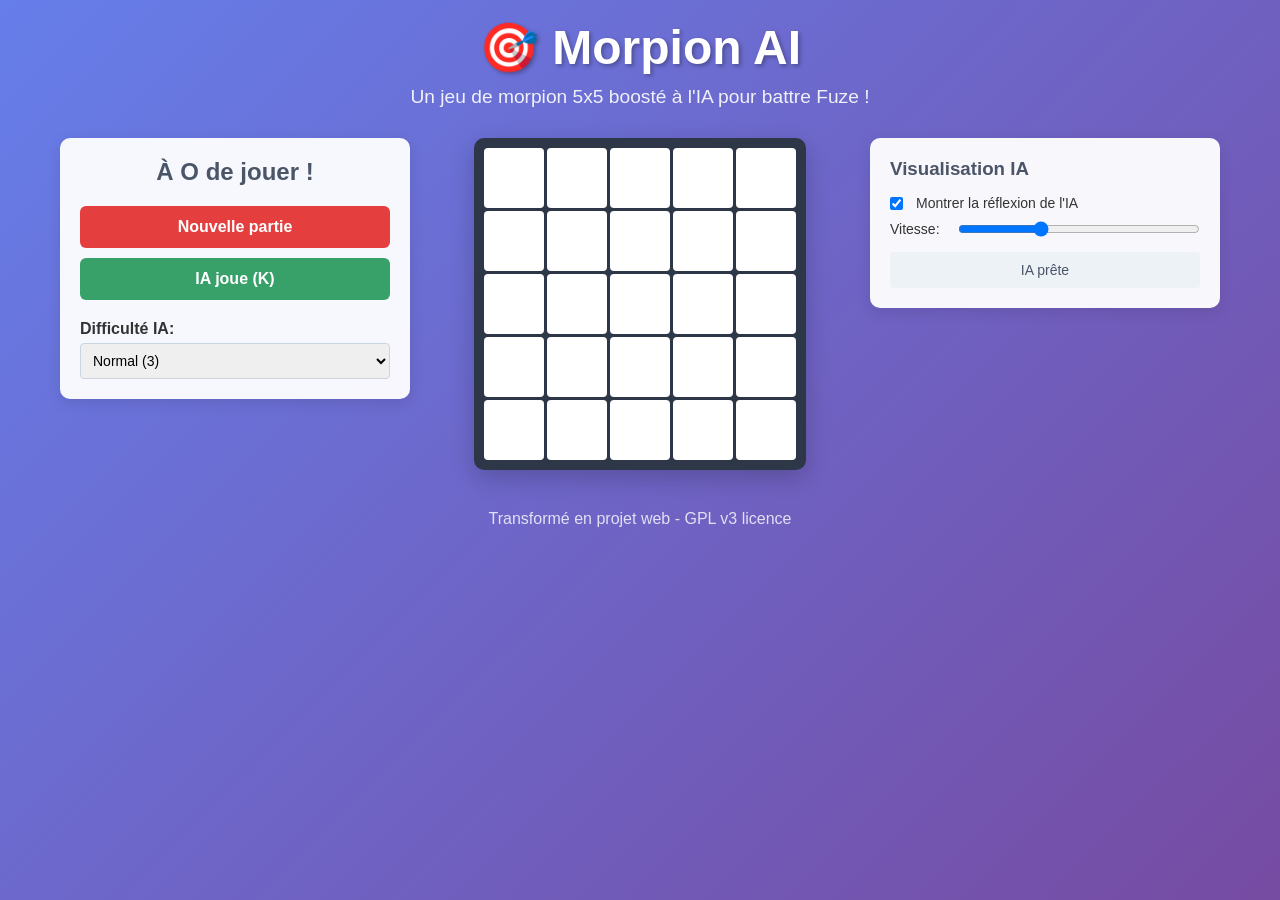
<file: index.html>
<!DOCTYPE html>
<html lang="fr">
<head>
    <meta charset="UTF-8">
    <meta name="viewport" content="width=device-width, initial-scale=1.0">
    <title>Morpion AI - Jeu Web</title>
    <link rel="stylesheet" href="style.css">
</head>
<body>
    <div class="container">
        <header>
            <h1>🎯 Morpion AI</h1>
            <p>Un jeu de morpion 5x5 boosté à l'IA pour battre Fuze !</p>
        </header>

        <main>
            <div class="game-section">
                <div class="status-panel">
                    <div id="status" class="status-text">À O de jouer !</div>
                    <div class="controls">
                        <button id="resetBtn" class="btn">Nouvelle partie</button>
                        <button id="aiMoveBtn" class="btn ai-btn">IA joue (K)</button>
                    </div>
                    <div class="ai-settings">
                        <label for="aiDepth">Difficulté IA:</label>
                        <select id="aiDepth">
                            <option value="2">Facile (2)</option>
                            <option value="3" selected>Normal (3)</option>
                            <option value="4">Difficile (4)</option>
                            <option value="5">Expert (5)</option>
                        </select>
                    </div>
                </div>

                <div class="game-board">
                    <div id="board" class="board"></div>
                </div>

                <div class="ai-panel">
                    <h3>Visualisation IA</h3>
                    <div class="ai-controls">
                        <label>
                            <input type="checkbox" id="showAIThinking" checked>
                            Montrer la réflexion de l'IA
                        </label>
                        <label>
                            Vitesse: <input type="range" id="aiSpeed" min="50" max="500" value="200">
                        </label>
                    </div>
                    <div id="aiStatus" class="ai-status">IA prête</div>
                </div>
            </div>
        </main>

        <footer>
            <p>Transformé en projet web - GPL v3 licence</p>
        </footer>
    </div>

    <script src="morpion-ai.js"></script>
</body>
</html>
</file>
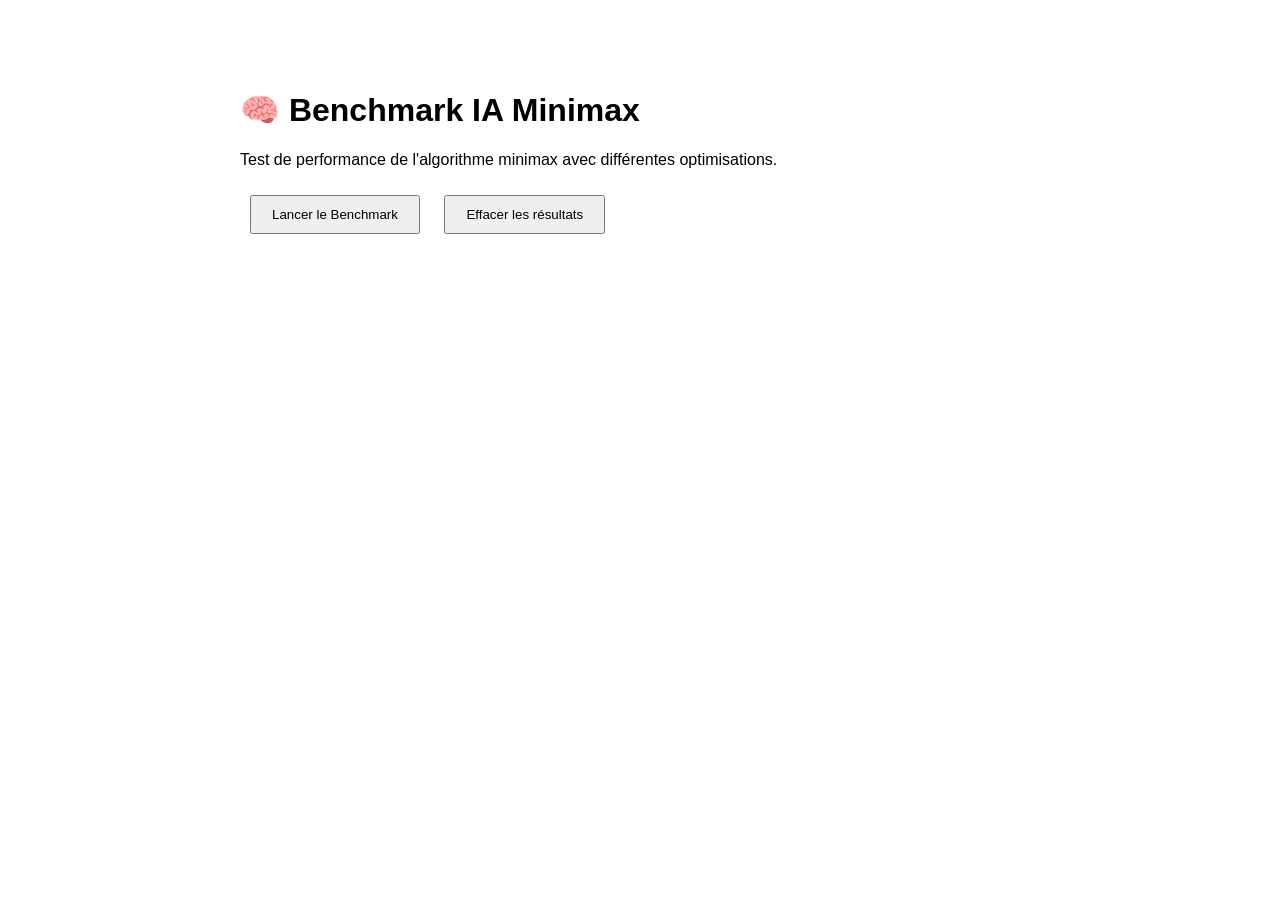
<file: ai-benchmark.html>
<!DOCTYPE html>
<html lang="fr">
<head>
    <meta charset="UTF-8">
    <meta name="viewport" content="width=device-width, initial-scale=1.0">
    <title>Benchmark IA Minimax</title>
    <style>
        body {
            font-family: Arial, sans-serif;
            max-width: 800px;
            margin: 50px auto;
            padding: 20px;
        }
        .benchmark-results {
            margin: 20px 0;
            padding: 15px;
            border: 1px solid #ccc;
            border-radius: 5px;
        }
        button {
            padding: 10px 20px;
            margin: 10px;
            cursor: pointer;
        }
        .test-board {
            display: grid;
            grid-template-columns: repeat(5, 30px);
            gap: 2px;
            margin: 10px 0;
        }
        .test-cell {
            width: 30px;
            height: 30px;
            border: 1px solid #333;
            display: flex;
            align-items: center;
            justify-content: center;
            font-size: 12px;
        }
    </style>
</head>
<body>
    <h1>🧠 Benchmark IA Minimax</h1>
    <p>Test de performance de l'algorithme minimax avec différentes optimisations.</p>
    
    <button onclick="runBenchmark()">Lancer le Benchmark</button>
    <button onclick="clearResults()">Effacer les résultats</button>
    
    <div id="results"></div>

    <script src="morpion-ai.js"></script>
    <script>
        class AIBenchmark {
            constructor() {
                this.testPositions = [
                    // Position de départ
                    [0,0,0,0,0, 0,0,0,0,0, 0,0,1,0,0, 0,0,0,0,0, 0,0,0,0,0],
                    // Position milieu de jeu
                    [1,0,2,0,0, 0,1,2,0,0, 0,0,1,2,0, 0,0,0,0,0, 0,0,0,0,0],
                    // Position critique (menace)
                    [1,1,1,0,0, 2,2,0,2,0, 0,0,0,0,0, 0,0,0,0,0, 0,0,0,0,0],
                    // Position complexe
                    [1,2,1,2,0, 2,1,2,1,0, 1,2,1,0,0, 0,0,0,0,0, 0,0,0,0,0]
                ];
            }

            async benchmarkPosition(board, depth, player) {
                const ai = new MorpionAI();
                ai.maxDepth = depth;
                ai.board = [...board];
                
                const startTime = performance.now();
                const bestMove = await ai.getBestMoveWithVisualization(board, player, false, 0);
                const endTime = performance.now();
                
                return {
                    move: bestMove,
                    time: endTime - startTime,
                    depth: depth
                };
            }

            displayBoard(board, containerId) {
                const container = document.getElementById(containerId);
                container.innerHTML = '';
                const boardDiv = document.createElement('div');
                boardDiv.className = 'test-board';
                
                for (let i = 0; i < 25; i++) {
                    const cell = document.createElement('div');
                    cell.className = 'test-cell';
                    cell.textContent = board[i] === 1 ? 'O' : board[i] === 2 ? 'X' : '';
                    boardDiv.appendChild(cell);
                }
                container.appendChild(boardDiv);
            }

            async runFullBenchmark() {
                const results = document.getElementById('results');
                results.innerHTML = '<h2>Benchmark en cours...</h2>';
                
                const allResults = [];
                
                for (let i = 0; i < this.testPositions.length; i++) {
                    const board = this.testPositions[i];
                    const resultDiv = document.createElement('div');
                    resultDiv.className = 'benchmark-results';
                    resultDiv.innerHTML = `<h3>Test Position ${i + 1}</h3><div id="board-${i}"></div>`;
                    results.appendChild(resultDiv);
                    
                    this.displayBoard(board, `board-${i}`);
                    
                    const positionResults = [];
                    
                    // Test différentes profondeurs
                    for (let depth = 2; depth <= 5; depth++) {
                        const result = await this.benchmarkPosition(board, depth, 1);
                        positionResults.push(result);
                        
                        const resultP = document.createElement('p');
                        resultP.innerHTML = `Profondeur ${depth}: ${result.time.toFixed(2)}ms - Coup: ${result.move}`;
                        resultDiv.appendChild(resultP);
                    }
                    
                    allResults.push({
                        position: i + 1,
                        results: positionResults
                    });
                }
                
                // Résumé
                const summaryDiv = document.createElement('div');
                summaryDiv.className = 'benchmark-results';
                summaryDiv.innerHTML = '<h3>Résumé des performances</h3>';
                
                const avgTimes = {};
                for (let depth = 2; depth <= 5; depth++) {
                    const times = allResults.flatMap(r => r.results.filter(res => res.depth === depth).map(res => res.time));
                    const avgTime = times.reduce((a, b) => a + b, 0) / times.length;
                    avgTimes[depth] = avgTime;
                    
                    const avgP = document.createElement('p');
                    avgP.innerHTML = `<strong>Profondeur ${depth}: ${avgTime.toFixed(2)}ms (moyenne)</strong>`;
                    summaryDiv.appendChild(avgP);
                }
                
                results.appendChild(summaryDiv);
                
                return avgTimes;
            }
        }

        const benchmark = new AIBenchmark();

        async function runBenchmark() {
            const results = await benchmark.runFullBenchmark();
            console.log('Benchmark terminé:', results);
        }

        function clearResults() {
            document.getElementById('results').innerHTML = '';
        }
    </script>
</body>
</html>
</file>
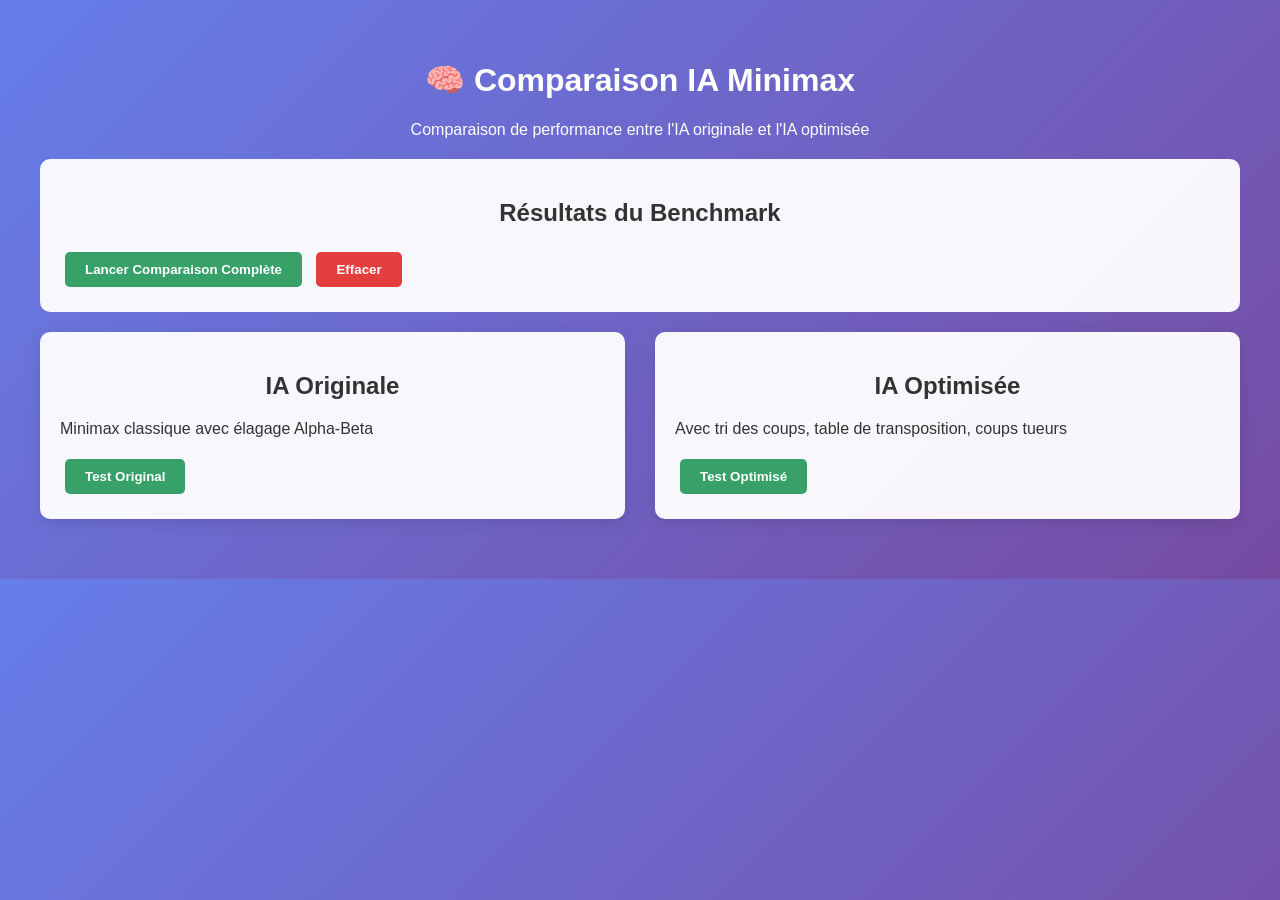
<file: comparison.html>
<!DOCTYPE html>
<html lang="fr">
<head>
    <meta charset="UTF-8">
    <meta name="viewport" content="width=device-width, initial-scale=1.0">
    <title>Comparaison IA Minimax - Original vs Optimisé</title>
    <style>
        body {
            font-family: Arial, sans-serif;
            max-width: 1200px;
            margin: 20px auto;
            padding: 20px;
            background: linear-gradient(135deg, #667eea 0%, #764ba2 100%);
            color: white;
        }
        .comparison-container {
            display: grid;
            grid-template-columns: 1fr 1fr;
            gap: 30px;
            margin: 20px 0;
        }
        .ai-section {
            background: rgba(255, 255, 255, 0.95);
            color: #333;
            padding: 20px;
            border-radius: 10px;
            box-shadow: 0 4px 15px rgba(0,0,0,0.1);
        }
        .benchmark-results {
            margin: 15px 0;
            padding: 10px;
            border: 1px solid #ccc;
            border-radius: 5px;
            background: #f9f9f9;
        }
        button {
            padding: 10px 20px;
            margin: 5px;
            cursor: pointer;
            border: none;
            border-radius: 5px;
            font-weight: bold;
        }
        .btn-primary {
            background: #38a169;
            color: white;
        }
        .btn-secondary {
            background: #e53e3e;
            color: white;
        }
        .stats {
            font-size: 12px;
            color: #666;
            margin-top: 10px;
        }
        .test-board {
            display: grid;
            grid-template-columns: repeat(5, 25px);
            gap: 1px;
            margin: 10px 0;
        }
        .test-cell {
            width: 25px;
            height: 25px;
            border: 1px solid #333;
            display: flex;
            align-items: center;
            justify-content: center;
            font-size: 10px;
        }
        h1, h2 {
            text-align: center;
        }
        .performance-summary {
            background: rgba(255, 255, 255, 0.95);
            color: #333;
            padding: 20px;
            border-radius: 10px;
            margin: 20px 0;
        }
    </style>
</head>
<body>
    <h1>🧠 Comparaison IA Minimax</h1>
    <p style="text-align: center;">Comparaison de performance entre l'IA originale et l'IA optimisée</p>
    
    <div class="performance-summary">
        <h2>Résultats du Benchmark</h2>
        <button onclick="runFullComparison()" class="btn-primary">Lancer Comparaison Complète</button>
        <button onclick="clearAllResults()" class="btn-secondary">Effacer</button>
        <div id="summaryResults"></div>
    </div>

    <div class="comparison-container">
        <div class="ai-section">
            <h2>IA Originale</h2>
            <p>Minimax classique avec élagage Alpha-Beta</p>
            <button onclick="benchmarkOriginal()" class="btn-primary">Test Original</button>
            <div id="originalResults"></div>
        </div>

        <div class="ai-section">
            <h2>IA Optimisée</h2>
            <p>Avec tri des coups, table de transposition, coups tueurs</p>
            <button onclick="benchmarkOptimized()" class="btn-primary">Test Optimisé</button>
            <div id="optimizedResults"></div>
        </div>
    </div>

    <!-- Load both AI implementations -->
    <script src="morpion-ai.js"></script>
    <script>
        // Rename original class
        window.OriginalMorpionAI = window.MorpionAI;
    </script>
    <script src="morpion-ai-optimized.js"></script>
    <script>
        // Rename optimized class
        window.OptimizedMorpionAI = window.MorpionAI;
    </script>
    
    <script>
        class AIComparison {
            constructor() {
                this.testPositions = [
                    // Position de départ
                    [0,0,0,0,0, 0,0,0,0,0, 0,0,1,0,0, 0,0,0,0,0, 0,0,0,0,0],
                    // Position milieu de jeu
                    [1,0,2,0,0, 0,1,2,0,0, 0,0,1,2,0, 0,0,0,0,0, 0,0,0,0,0],
                    // Position critique (menace immédiate)
                    [1,1,1,0,0, 2,2,0,2,0, 0,0,0,0,0, 0,0,0,0,0, 0,0,0,0,0],
                    // Position complexe
                    [1,2,1,2,0, 2,1,2,1,0, 1,2,1,0,0, 0,0,0,0,0, 0,0,0,0,0],
                    // Position tardive
                    [1,2,1,2,1, 2,1,2,1,2, 1,2,0,2,1, 2,1,2,1,0, 1,2,1,2,1]
                ];
            }

            async benchmarkAI(aiClass, board, depth, player) {
                const ai = new aiClass();
                ai.maxDepth = depth;
                ai.board = [...board];
                
                const startTime = performance.now();
                const bestMove = await ai.getBestMoveWithVisualization(board, player, false, 0);
                const endTime = performance.now();
                
                const stats = {
                    move: bestMove,
                    time: endTime - startTime,
                    depth: depth,
                    nodes: ai.nodeCount || 0,
                    cutoffs: ai.cutoffs || 0,
                    ttHits: ai.ttHits || 0
                };
                
                return stats;
            }

            displayBoard(board, containerId) {
                const container = document.getElementById(containerId);
                const boardDiv = document.createElement('div');
                boardDiv.className = 'test-board';
                
                for (let i = 0; i < 25; i++) {
                    const cell = document.createElement('div');
                    cell.className = 'test-cell';
                    cell.textContent = board[i] === 1 ? 'O' : board[i] === 2 ? 'X' : '';
                    boardDiv.appendChild(cell);
                }
                container.appendChild(boardDiv);
            }

            async benchmarkVersion(aiClass, resultContainerId, versionName) {
                const container = document.getElementById(resultContainerId);
                container.innerHTML = `<h3>Benchmark ${versionName} en cours...</h3>`;
                
                const allResults = [];
                
                for (let i = 0; i < this.testPositions.length; i++) {
                    const board = this.testPositions[i];
                    const resultDiv = document.createElement('div');
                    resultDiv.className = 'benchmark-results';
                    resultDiv.innerHTML = `<h4>Position ${i + 1}</h4>`;
                    container.appendChild(resultDiv);
                    
                    this.displayBoard(board, resultContainerId);
                    
                    const positionResults = [];
                    
                    // Test profondeurs 3 et 4
                    for (let depth of [3, 4]) {
                        const result = await this.benchmarkAI(aiClass, board, depth, 1);
                        positionResults.push(result);
                        
                        const resultP = document.createElement('p');
                        resultP.innerHTML = `
                            <strong>Prof. ${depth}:</strong> 
                            ${result.time.toFixed(1)}ms | 
                            Coup: ${result.move} | 
                            Nœuds: ${result.nodes} | 
                            Coupures: ${result.cutoffs}
                            ${result.ttHits ? ` | TT: ${result.ttHits}` : ''}
                        `;
                        resultDiv.appendChild(resultP);
                    }
                    
                    allResults.push({
                        position: i + 1,
                        results: positionResults
                    });
                }
                
                return allResults;
            }

            calculateSummary(originalResults, optimizedResults) {
                const summary = {
                    original: { avgTime: {}, totalNodes: {}, totalCutoffs: {} },
                    optimized: { avgTime: {}, totalNodes: {}, totalCutoffs: {}, totalTTHits: {} }
                };

                // Calculate averages for each depth
                for (let depth of [3, 4]) {
                    const origTimes = originalResults.flatMap(r => 
                        r.results.filter(res => res.depth === depth).map(res => res.time)
                    );
                    const optTimes = optimizedResults.flatMap(r => 
                        r.results.filter(res => res.depth === depth).map(res => res.time)
                    );
                    
                    const origNodes = originalResults.flatMap(r => 
                        r.results.filter(res => res.depth === depth).map(res => res.nodes)
                    );
                    const optNodes = optimizedResults.flatMap(r => 
                        r.results.filter(res => res.depth === depth).map(res => res.nodes)
                    );

                    summary.original.avgTime[depth] = origTimes.reduce((a, b) => a + b, 0) / origTimes.length;
                    summary.optimized.avgTime[depth] = optTimes.reduce((a, b) => a + b, 0) / optTimes.length;
                    
                    summary.original.totalNodes[depth] = origNodes.reduce((a, b) => a + b, 0);
                    summary.optimized.totalNodes[depth] = optNodes.reduce((a, b) => a + b, 0);
                }

                return summary;
            }

            displaySummary(summary) {
                const container = document.getElementById('summaryResults');
                container.innerHTML = '<h3>Résumé Comparatif</h3>';
                
                const table = document.createElement('table');
                table.style.width = '100%';
                table.style.borderCollapse = 'collapse';
                table.innerHTML = `
                    <tr style="background: #f0f0f0; border: 1px solid #ccc;">
                        <th style="padding: 8px; border: 1px solid #ccc;">Métrique</th>
                        <th style="padding: 8px; border: 1px solid #ccc;">Prof. 3</th>
                        <th style="padding: 8px; border: 1px solid #ccc;">Prof. 4</th>
                        <th style="padding: 8px; border: 1px solid #ccc;">Amélioration</th>
                    </tr>
                `;
                
                for (let depth of [3, 4]) {
                    const speedup = (summary.original.avgTime[depth] / summary.optimized.avgTime[depth]).toFixed(2);
                    const nodeReduction = ((1 - summary.optimized.totalNodes[depth] / summary.original.totalNodes[depth]) * 100).toFixed(1);
                    
                    const row = document.createElement('tr');
                    row.innerHTML = `
                        <td style="padding: 8px; border: 1px solid #ccc;"><strong>Temps (Prof. ${depth})</strong></td>
                        <td style="padding: 8px; border: 1px solid #ccc;">${summary.original.avgTime[depth].toFixed(1)}ms</td>
                        <td style="padding: 8px; border: 1px solid #ccc;">${summary.optimized.avgTime[depth].toFixed(1)}ms</td>
                        <td style="padding: 8px; border: 1px solid #ccc; color: green;"><strong>${speedup}x plus rapide</strong></td>
                    `;
                    table.appendChild(row);
                    
                    const nodeRow = document.createElement('tr');
                    nodeRow.innerHTML = `
                        <td style="padding: 8px; border: 1px solid #ccc;"><strong>Nœuds (Prof. ${depth})</strong></td>
                        <td style="padding: 8px; border: 1px solid #ccc;">${summary.original.totalNodes[depth].toLocaleString()}</td>
                        <td style="padding: 8px; border: 1px solid #ccc;">${summary.optimized.totalNodes[depth].toLocaleString()}</td>
                        <td style="padding: 8px; border: 1px solid #ccc; color: green;"><strong>-${nodeReduction}%</strong></td>
                    `;
                    table.appendChild(nodeRow);
                }
                
                container.appendChild(table);
            }
        }

        const comparison = new AIComparison();

        async function benchmarkOriginal() {
            await comparison.benchmarkVersion(window.OriginalMorpionAI, 'originalResults', 'Original');
        }

        async function benchmarkOptimized() {
            await comparison.benchmarkVersion(window.OptimizedMorpionAI, 'optimizedResults', 'Optimisé');
        }

        async function runFullComparison() {
            document.getElementById('summaryResults').innerHTML = '<p>Comparaison en cours...</p>';
            
            const originalResults = await comparison.benchmarkVersion(window.OriginalMorpionAI, 'originalResults', 'Original');
            const optimizedResults = await comparison.benchmarkVersion(window.OptimizedMorpionAI, 'optimizedResults', 'Optimisé');
            
            const summary = comparison.calculateSummary(originalResults, optimizedResults);
            comparison.displaySummary(summary);
        }

        function clearAllResults() {
            document.getElementById('originalResults').innerHTML = '';
            document.getElementById('optimizedResults').innerHTML = '';
            document.getElementById('summaryResults').innerHTML = '';
        }
    </script>
</body>
</html>
</file>
<file: style.css>
* {
    margin: 0;
    padding: 0;
    box-sizing: border-box;
}

body {
    font-family: 'Segoe UI', Tahoma, Geneva, Verdana, sans-serif;
    background: linear-gradient(135deg, #667eea 0%, #764ba2 100%);
    min-height: 100vh;
    color: #333;
}

.container {
    max-width: 1200px;
    margin: 0 auto;
    padding: 20px;
}

header {
    text-align: center;
    margin-bottom: 30px;
    color: white;
}

header h1 {
    font-size: 3em;
    margin-bottom: 10px;
    text-shadow: 2px 2px 4px rgba(0,0,0,0.3);
}

header p {
    font-size: 1.2em;
    opacity: 0.9;
}

.game-section {
    display: grid;
    grid-template-columns: 1fr 400px 1fr;
    gap: 30px;
    align-items: start;
}

.status-panel {
    background: rgba(255, 255, 255, 0.95);
    padding: 20px;
    border-radius: 10px;
    box-shadow: 0 4px 15px rgba(0,0,0,0.1);
}

.status-text {
    font-size: 1.5em;
    font-weight: bold;
    text-align: center;
    margin-bottom: 20px;
    color: #4a5568;
}

.controls {
    display: flex;
    flex-direction: column;
    gap: 10px;
    margin-bottom: 20px;
}

.btn {
    padding: 12px 20px;
    font-size: 16px;
    border: none;
    border-radius: 6px;
    cursor: pointer;
    transition: all 0.3s ease;
    font-weight: 600;
}

.btn:hover {
    transform: translateY(-2px);
    box-shadow: 0 4px 8px rgba(0,0,0,0.2);
}

.btn:active {
    transform: translateY(0);
}

#resetBtn {
    background: #e53e3e;
    color: white;
}

#resetBtn:hover {
    background: #c53030;
}

.ai-btn {
    background: #38a169;
    color: white;
}

.ai-btn:hover {
    background: #2f855a;
}

.ai-btn:disabled {
    background: #a0aec0;
    cursor: not-allowed;
    transform: none;
}

.ai-settings {
    margin-top: 15px;
}

.ai-settings label {
    display: block;
    margin-bottom: 5px;
    font-weight: 600;
}

.ai-settings select {
    width: 100%;
    padding: 8px;
    border: 1px solid #cbd5e0;
    border-radius: 4px;
    font-size: 14px;
}

.game-board {
    display: flex;
    justify-content: center;
    align-items: center;
}

.board {
    display: grid;
    grid-template-columns: repeat(5, 1fr);
    gap: 3px;
    background: #2d3748;
    padding: 10px;
    border-radius: 10px;
    box-shadow: 0 8px 25px rgba(0,0,0,0.2);
}

.cell {
    width: 60px;
    height: 60px;
    background: white;
    border: none;
    border-radius: 4px;
    cursor: pointer;
    display: flex;
    align-items: center;
    justify-content: center;
    font-size: 24px;
    font-weight: bold;
    transition: all 0.2s ease;
    position: relative;
}

.cell:hover {
    background: #f7fafc;
    transform: scale(1.05);
}

.cell:disabled {
    cursor: not-allowed;
}

.cell.x {
    color: #e53e3e;
}

.cell.o {
    color: #3182ce;
}

.cell.ai-thinking {
    animation: thinking 0.5s ease-in-out;
}

.cell.ai-good {
    background: rgba(56, 161, 105, 0.3);
}

.cell.ai-bad {
    background: rgba(229, 62, 62, 0.3);
}

@keyframes thinking {
    0%, 100% { transform: scale(1); }
    50% { transform: scale(1.1); }
}

.ai-panel {
    background: rgba(255, 255, 255, 0.95);
    padding: 20px;
    border-radius: 10px;
    box-shadow: 0 4px 15px rgba(0,0,0,0.1);
}

.ai-panel h3 {
    margin-bottom: 15px;
    color: #4a5568;
}

.ai-controls {
    display: flex;
    flex-direction: column;
    gap: 10px;
    margin-bottom: 15px;
}

.ai-controls label {
    display: flex;
    align-items: center;
    gap: 8px;
    font-size: 14px;
}

.ai-controls input[type="checkbox"] {
    margin-right: 5px;
}

.ai-controls input[type="range"] {
    flex: 1;
    margin-left: 10px;
}

.ai-status {
    padding: 10px;
    background: #edf2f7;
    border-radius: 4px;
    font-size: 14px;
    color: #4a5568;
    text-align: center;
}

footer {
    text-align: center;
    margin-top: 40px;
    color: white;
    opacity: 0.8;
}

/* Responsive Design */
@media (max-width: 768px) {
    .game-section {
        grid-template-columns: 1fr;
        grid-template-rows: auto auto auto;
        gap: 20px;
    }
    
    header h1 {
        font-size: 2em;
    }
    
    .cell {
        width: 50px;
        height: 50px;
        font-size: 20px;
    }
    
    .container {
        padding: 10px;
    }
}

/* Winner animation */
.winner-cell {
    animation: winner-glow 1s ease-in-out infinite alternate;
}

@keyframes winner-glow {
    from {
        box-shadow: 0 0 5px rgba(56, 161, 105, 0.5);
    }
    to {
        box-shadow: 0 0 20px rgba(56, 161, 105, 0.8);
    }
}
</file>
